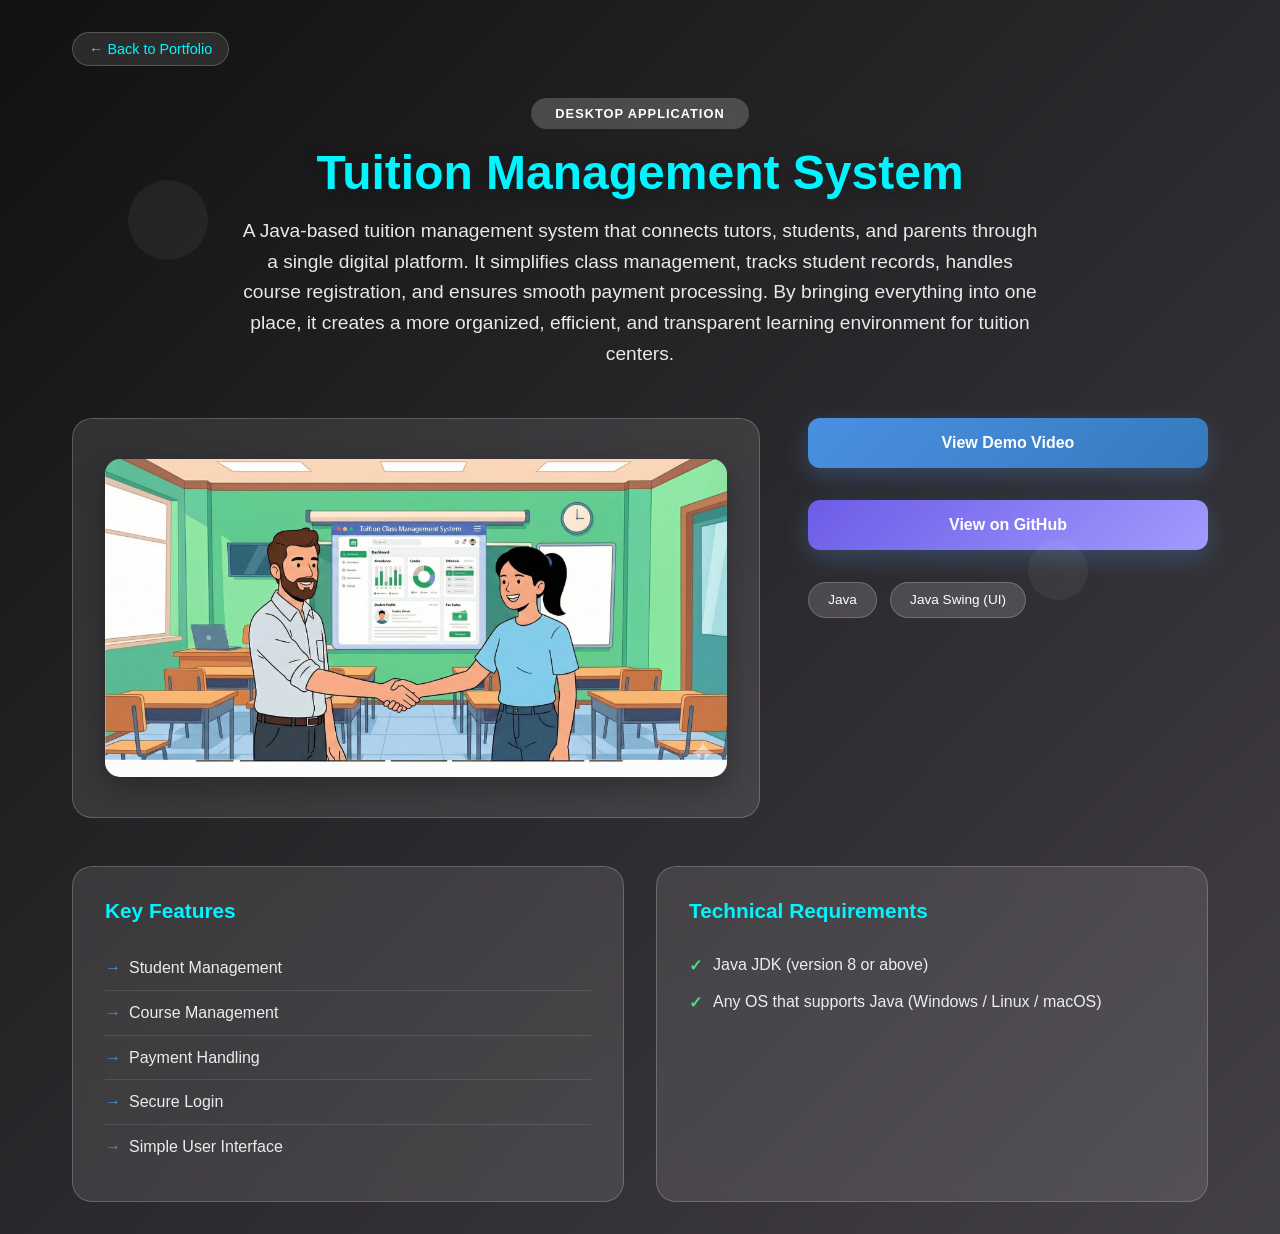
<file: tution_management_system_details.html>
<!DOCTYPE html>
<html lang="en">
<head>
    <meta charset="UTF-8">
    <meta name="viewport" content="width=device-width, initial-scale=1.0">
    <title>Project Details - Portfolio</title>
    <style>
        * {
            margin: 0;
            padding: 0;
            box-sizing: border-box;
        }

        body {
            font-family: 'Inter', -apple-system, BlinkMacSystemFont, sans-serif;
            background: linear-gradient(135deg, #111111 0%, #433f46 100%);
            min-height: 100vh;
            color: #333;
        }

        .container {
            max-width: 1200px;
            margin: 0 auto;
            padding: 2rem;
        }

        .back-btn {
            display: inline-flex;
            align-items: center;
            gap: 0.5rem;
            color: #00f5ff;
            text-decoration: none;
            font-size: 0.9rem;
            margin-bottom: 2rem;
            padding: 0.5rem 1rem;
            border-radius: 25px;
            background: rgba(255, 255, 255, 0.1);
            backdrop-filter: blur(10px);
            border: 1px solid rgba(255, 255, 255, 0.2);
            transition: all 0.3s ease;
        }

        .back-btn:hover {
            background: rgba(255, 255, 255, 0.2);
            transform: translateX(-5px);
        }

        .project-header {
            text-align: center;
            margin-bottom: 3rem;
        }

        .project-type {
            display: inline-block;
            background: rgba(255, 255, 255, 0.2);
            color: white;
            padding: 0.5rem 1.5rem;
            border-radius: 25px;
            font-size: 0.8rem;
            font-weight: 600;
            text-transform: uppercase;
            letter-spacing: 1px;
            margin-bottom: 1rem;
            backdrop-filter: blur(10px);
        }

        .project-title {
            font-size: 3rem;
            font-weight: 700;
            color: #00f5ff;
            margin-bottom: 1rem;
            text-shadow: 0 4px 20px rgba(0, 0, 0, 0.3);
        }

        .project-description {
            font-size: 1.2rem;
            color: rgba(255, 255, 255, 0.9);
            max-width: 800px;
            margin: 0 auto;
            line-height: 1.6;
        }

        .content-grid {
            display: grid;
            grid-template-columns: 1fr 400px;
            gap: 3rem;
            margin-top: 3rem;
        }

        .project-image {
            background: rgba(255, 255, 255, 0.1);
            backdrop-filter: blur(15px);
            border-radius: 20px;
            padding: 2rem;
            border: 1px solid rgba(255, 255, 255, 0.2);
            display: flex;
            align-items: center;
            justify-content: center;
            min-height: 400px;
            width: 100%;
            position: relative;
            overflow: hidden;
        }

        .project-mockup {
          width: 100%;
          height: auto;
          max-width: 100%;
          border-radius: 15px;
          box-shadow: 0 10px 30px rgba(0, 0, 0, 0.3);
          object-fit: contain;
         }

        .app-icon {
            width: 120px;
            height: 120px;
            background: linear-gradient(145deg, #4a90e2, #357abd);
            border-radius: 25px;
            display: flex;
            align-items: center;
            justify-content: center;
            font-size: 4rem;
            color: white;
            font-weight: 700;
            box-shadow: 0 20px 40px rgba(0, 0, 0, 0.3);
            margin-bottom: 1rem;
        }

        .app-name {
            color: white;
            font-size: 2rem;
            font-weight: 600;
            text-align: center;
        }

        .sidebar {
            display: flex;
            flex-direction: column;
            gap: 2rem;
        }

        .action-button {
            display: inline-flex;
            align-items: center;
            justify-content: center;
            gap: 0.5rem;
            background: linear-gradient(135deg, #4a90e2, #357abd);
            color: white;
            text-decoration: none;
            padding: 1rem 2rem;
            border-radius: 12px;
            font-weight: 600;
            font-size: 1rem;
            transition: all 0.3s ease;
            box-shadow: 0 8px 25px rgba(74, 144, 226, 0.3);
        }

        .action-button:hover {
            transform: translateY(-2px);
            box-shadow: 0 12px 35px rgba(74, 144, 226, 0.4);
        }

        .tech-stack {
            display: flex;
            flex-wrap: wrap;
            gap: 0.8rem;
        }

        .tech-tag {
            background: rgba(255, 255, 255, 0.15);
            backdrop-filter: blur(10px);
            color: white;
            padding: 0.6rem 1.2rem;
            border-radius: 20px;
            font-size: 0.85rem;
            font-weight: 500;
            border: 1px solid rgba(255, 255, 255, 0.2);
        }

        .info-section {
            background: rgba(255, 255, 255, 0.1);
            backdrop-filter: blur(15px);
            border-radius: 20px;
            padding: 2rem;
            border: 1px solid rgba(255, 255, 255, 0.2);
        }

        .info-section h3 {
            color: #00f5ff;
            font-size: 1.3rem;
            margin-bottom: 1.5rem;
            font-weight: 600;
        }

        .features-list {
            list-style: none;
            padding: 0;
        }

        .features-list li {
            color: rgba(255, 255, 255, 0.9);
            padding: 0.8rem 0;
            border-bottom: 1px solid rgba(255, 255, 255, 0.1);
            position: relative;
            padding-left: 1.5rem;
        }

        .features-list li:before {
            content: '→';
            position: absolute;
            left: 0;
            color: #4a90e2;
            font-weight: bold;
        }

        .features-list li:last-child {
            border-bottom: none;
        }

        .requirements-list {
            list-style: none;
            padding: 0;
        }

        .requirements-list li {
            color: rgba(255, 255, 255, 0.9);
            padding: 0.6rem 0;
            position: relative;
            padding-left: 1.5rem;
        }

        .requirements-list li:before {
            content: '✓';
            position: absolute;
            left: 0;
            color: #4ade80;
            font-weight: bold;
        }

        @media (max-width: 768px) {
            .content-grid {
                grid-template-columns: 1fr;
                gap: 2rem;
            }
            
            .info-section {
            padding: 1.5rem;
            min-height: auto;
            }

            .info-section h3 {
            font-size: 1.2rem;
            margin-bottom: 1rem;
            color: #4ade80;
            }

            .project-title {
                font-size: 2rem;
            }
            
            .container {
                padding: 1rem;
            }

            .bottom-grid { grid-template-columns: 1fr; }

            .project-image {
            min-height: 300px;
            padding: 1rem;
            }
  
            .project-mockup {
             max-height: 280px;
             width: auto;
            }
        }

        @media (max-width: 480px) {
          .project-title { font-size: 1.8rem; }
          .container { padding: 0.5rem; }
          .app-icon { width: 70px; height: 70px; }

          .project-image {
          min-height: 250px;
        padding: 0.5rem;
        }
  
        .project-mockup {
        max-height: 230px;
        }

        .info-section {
        padding: 1rem;
        }
  
        .info-section h3 {
        font-size: 1rem;
        margin-bottom: 0.8rem;
        }
  
    .features-list li,
    .requirements-list li {
    font-size: 0.85rem;
    padding: 0.5rem 0;
    padding-left: 1.2rem;
    }
        }

        .bottom-grid {
        display: grid;
        grid-template-columns: 1fr 1fr;
        gap: 2rem;
        margin-top: 3rem;
        }

        .floating-elements {
            position: absolute;
            top: 0;
            left: 0;
            right: 0;
            bottom: 0;
            overflow: hidden;
            pointer-events: none;
        }

        .floating-element {
            position: absolute;
            background: rgba(255, 255, 255, 0.05);
            border-radius: 50%;
            animation: float 6s ease-in-out infinite;
        }

        .floating-element:nth-child(1) {
            width: 80px;
            height: 80px;
            top: 20%;
            left: 10%;
            animation-delay: 0s;
        }

        .floating-element:nth-child(2) {
            width: 60px;
            height: 60px;
            top: 60%;
            right: 15%;
            animation-delay: 2s;
        }

        .floating-element:nth-child(3) {
            width: 100px;
            height: 100px;
            bottom: 20%;
            left: 20%;
            animation-delay: 4s;
        }

        @keyframes float {
            0%, 100% { transform: translateY(0px); }
            50% { transform: translateY(-20px); }
        }
    </style>
</head>
<body>
    <div class="floating-elements">
        <div class="floating-element"></div>
        <div class="floating-element"></div>
        <div class="floating-element"></div>
    </div>

    <div class="container">
        <a href="index.html" class="back-btn">← Back to Portfolio</a>
        
        <div class="project-header">
            <div class="project-type">Desktop Application</div>
            <h1 class="project-title">Tuition Management System</h1>
            <p class="project-description">
                A Java-based tuition management system that connects tutors, students, and parents through a single digital platform. It simplifies class management, tracks student records, handles course registration, and ensures smooth payment processing. By bringing everything into one place, it creates a more organized, efficient, and transparent learning environment for tuition centers.
        </div>

        <div class="content-grid">
            <div class="project-image">
            <img src="Images/tution_management_system.jpg" alt="tuition management system Project Mockup" class="project-mockup">
            </div>

            <div class="sidebar">
                <a href="https://youtu.be/pjA0SO5heDs" class="action-button" target="_blank">
                  View Demo Video
                </a>
                
                <a href="https://github.com/HarshaMaduranga/Tution_Management_System" target="_blank" class="action-button" style="background: linear-gradient(135deg, #6c5ce7, #a29bfe);">
                     View on GitHub
                </a>

                <div class="tech-stack">
                    <span class="tech-tag">Java</span>
                    <span class="tech-tag">Java Swing (UI)</span>
                </div>
            </div>
        </div>

        <div class="bottom-grid">
            <div class="info-section">
                <h3>Key Features</h3>
                <ul class="features-list">
                    <li>Student Management</li>
                    <li>Course Management</li>
                    <li>Payment Handling</li>
                    <li>Secure Login</li>
                    <li>Simple User Interface</li>
                </ul>
            </div>

            <div class="info-section">
                <h3>Technical Requirements</h3>
                <ul class="requirements-list">
                    <li>Java JDK (version 8 or above)</li>
                    <li>Any OS that supports Java (Windows / Linux / macOS)</li>
                </ul>
            </div>
        </div>
    </div>
</body>
</html>
</file>
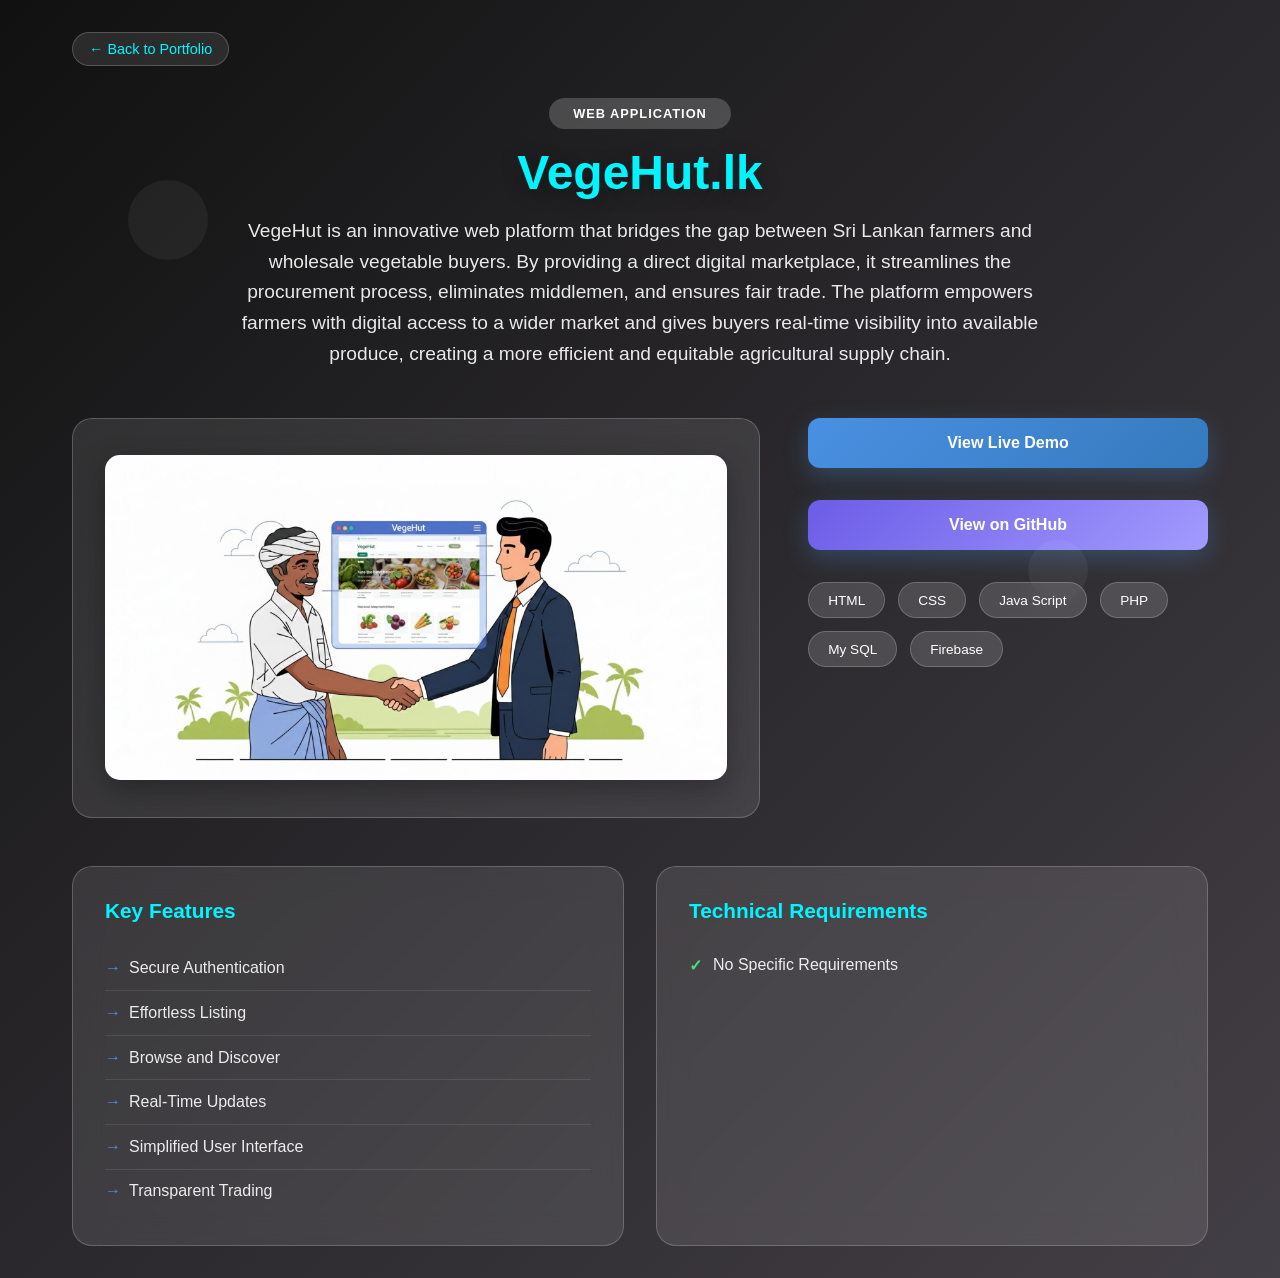
<file: vegehut_project_details.html>
<!DOCTYPE html>
<html lang="en">
<head>
    <meta charset="UTF-8">
    <meta name="viewport" content="width=device-width, initial-scale=1.0">
    <title>Project Details - Portfolio</title>
    <style>
        * {
            margin: 0;
            padding: 0;
            box-sizing: border-box;
        }

        body {
            font-family: 'Inter', -apple-system, BlinkMacSystemFont, sans-serif;
            background: linear-gradient(135deg, #111111 0%, #433f46 100%);
            min-height: 100vh;
            color: #333;
        }

        .container {
            max-width: 1200px;
            margin: 0 auto;
            padding: 2rem;
        }

        .back-btn {
            display: inline-flex;
            align-items: center;
            gap: 0.5rem;
            color: #00f5ff;
            text-decoration: none;
            font-size: 0.9rem;
            margin-bottom: 2rem;
            padding: 0.5rem 1rem;
            border-radius: 25px;
            background: rgba(255, 255, 255, 0.1);
            backdrop-filter: blur(10px);
            border: 1px solid rgba(255, 255, 255, 0.2);
            transition: all 0.3s ease;
        }

        .back-btn:hover {
            background: rgba(255, 255, 255, 0.2);
            transform: translateX(-5px);
        }

        .project-header {
            text-align: center;
            margin-bottom: 3rem;
        }

        .project-type {
            display: inline-block;
            background: rgba(255, 255, 255, 0.2);
            color: white;
            padding: 0.5rem 1.5rem;
            border-radius: 25px;
            font-size: 0.8rem;
            font-weight: 600;
            text-transform: uppercase;
            letter-spacing: 1px;
            margin-bottom: 1rem;
            backdrop-filter: blur(10px);
        }

        .project-title {
            font-size: 3rem;
            font-weight: 700;
            color: #00f5ff;
            margin-bottom: 1rem;
            text-shadow: 0 4px 20px rgba(0, 0, 0, 0.3);
        }

        .project-description {
            font-size: 1.2rem;
            color: rgba(255, 255, 255, 0.9);
            max-width: 800px;
            margin: 0 auto;
            line-height: 1.6;
        }

        .content-grid {
            display: grid;
            grid-template-columns: 1fr 400px;
            gap: 3rem;
            margin-top: 3rem;
        }

        .project-image {
            background: rgba(255, 255, 255, 0.1);
            backdrop-filter: blur(15px);
            border-radius: 20px;
            padding: 2rem;
            border: 1px solid rgba(255, 255, 255, 0.2);
            display: flex;
            align-items: center;
            justify-content: center;
            min-height: 400px;
            width: 100%;
            position: relative;
            overflow: hidden;
        }

        .project-mockup {
          width: 100%;
          height: auto;
          max-width: 100%;
          border-radius: 15px;
          box-shadow: 0 10px 30px rgba(0, 0, 0, 0.3);
          object-fit: contain;
         }

        .app-icon {
            width: 120px;
            height: 120px;
            background: linear-gradient(145deg, #4a90e2, #357abd);
            border-radius: 25px;
            display: flex;
            align-items: center;
            justify-content: center;
            font-size: 4rem;
            color: white;
            font-weight: 700;
            box-shadow: 0 20px 40px rgba(0, 0, 0, 0.3);
            margin-bottom: 1rem;
        }

        .app-name {
            color: white;
            font-size: 2rem;
            font-weight: 600;
            text-align: center;
        }

        .sidebar {
            display: flex;
            flex-direction: column;
            gap: 2rem;
        }

        .action-button {
            display: inline-flex;
            align-items: center;
            justify-content: center;
            gap: 0.5rem;
            background: linear-gradient(135deg, #4a90e2, #357abd);
            color: white;
            text-decoration: none;
            padding: 1rem 2rem;
            border-radius: 12px;
            font-weight: 600;
            font-size: 1rem;
            transition: all 0.3s ease;
            box-shadow: 0 8px 25px rgba(74, 144, 226, 0.3);
        }

        .action-button:hover {
            transform: translateY(-2px);
            box-shadow: 0 12px 35px rgba(74, 144, 226, 0.4);
        }

        .tech-stack {
            display: flex;
            flex-wrap: wrap;
            gap: 0.8rem;
        }

        .tech-tag {
            background: rgba(255, 255, 255, 0.15);
            backdrop-filter: blur(10px);
            color: white;
            padding: 0.6rem 1.2rem;
            border-radius: 20px;
            font-size: 0.85rem;
            font-weight: 500;
            border: 1px solid rgba(255, 255, 255, 0.2);
        }

        .info-section {
            background: rgba(255, 255, 255, 0.1);
            backdrop-filter: blur(15px);
            border-radius: 20px;
            padding: 2rem;
            border: 1px solid rgba(255, 255, 255, 0.2);
        }

        .info-section h3 {
            color: #00f5ff;
            font-size: 1.3rem;
            margin-bottom: 1.5rem;
            font-weight: 600;
        }

        .features-list {
            list-style: none;
            padding: 0;
        }

        .features-list li {
            color: rgba(255, 255, 255, 0.9);
            padding: 0.8rem 0;
            border-bottom: 1px solid rgba(255, 255, 255, 0.1);
            position: relative;
            padding-left: 1.5rem;
        }

        .features-list li:before {
            content: '→';
            position: absolute;
            left: 0;
            color: #4a90e2;
            font-weight: bold;
        }

        .features-list li:last-child {
            border-bottom: none;
        }

        .requirements-list {
            list-style: none;
            padding: 0;
        }

        .requirements-list li {
            color: rgba(255, 255, 255, 0.9);
            padding: 0.6rem 0;
            position: relative;
            padding-left: 1.5rem;
        }

        .requirements-list li:before {
            content: '✓';
            position: absolute;
            left: 0;
            color: #4ade80;
            font-weight: bold;
        }

        @media (max-width: 768px) {
            .content-grid {
                grid-template-columns: 1fr;
                gap: 2rem;
            }
            
            .info-section {
            padding: 1.5rem;
            min-height: auto;
            }

            .info-section h3 {
            font-size: 1.2rem;
            margin-bottom: 1rem;
            color: #4ade80;
            }

            .project-title {
                font-size: 2rem;
            }
            
            .container {
                padding: 1rem;
            }

            .bottom-grid { grid-template-columns: 1fr; }

            .project-image {
            min-height: 300px;
            padding: 1rem;
            }
  
            .project-mockup {
             max-height: 280px;
             width: auto;
            }
        }

        @media (max-width: 480px) {
          .project-title { font-size: 1.8rem; }
          .container { padding: 0.5rem; }
          .app-icon { width: 70px; height: 70px; }

          .project-image {
          min-height: 250px;
        padding: 0.5rem;
        }
  
        .project-mockup {
        max-height: 230px;
        }

        .info-section {
        padding: 1rem;
        }
  
        .info-section h3 {
        font-size: 1rem;
        margin-bottom: 0.8rem;
        }
  
    .features-list li,
    .requirements-list li {
    font-size: 0.85rem;
    padding: 0.5rem 0;
    padding-left: 1.2rem;
    }
        }

        .bottom-grid {
        display: grid;
        grid-template-columns: 1fr 1fr;
        gap: 2rem;
        margin-top: 3rem;
        }

        .floating-elements {
            position: absolute;
            top: 0;
            left: 0;
            right: 0;
            bottom: 0;
            overflow: hidden;
            pointer-events: none;
        }

        .floating-element {
            position: absolute;
            background: rgba(255, 255, 255, 0.05);
            border-radius: 50%;
            animation: float 6s ease-in-out infinite;
        }

        .floating-element:nth-child(1) {
            width: 80px;
            height: 80px;
            top: 20%;
            left: 10%;
            animation-delay: 0s;
        }

        .floating-element:nth-child(2) {
            width: 60px;
            height: 60px;
            top: 60%;
            right: 15%;
            animation-delay: 2s;
        }

        .floating-element:nth-child(3) {
            width: 100px;
            height: 100px;
            bottom: 20%;
            left: 20%;
            animation-delay: 4s;
        }

        @keyframes float {
            0%, 100% { transform: translateY(0px); }
            50% { transform: translateY(-20px); }
        }
    </style>
</head>
<body>
    <div class="floating-elements">
        <div class="floating-element"></div>
        <div class="floating-element"></div>
        <div class="floating-element"></div>
    </div>

    <div class="container">
        <a href="index.html" class="back-btn">← Back to Portfolio</a>
        
        <div class="project-header">
            <div class="project-type">Web Application</div>
            <h1 class="project-title">VegeHut.lk</h1>
            <p class="project-description">
                VegeHut is an innovative web platform that bridges the gap between Sri Lankan farmers and wholesale vegetable buyers. 
                By providing a direct digital marketplace, it streamlines the procurement process, eliminates middlemen, and ensures fair trade. The platform empowers farmers with digital access to a wider market and gives buyers real-time visibility into available produce, creating a more efficient and equitable agricultural supply chain.
        </div>

        <div class="content-grid">
            <div class="project-image">
            <img src="Images/vegehut_project.jpg" alt="VegeHut Project Mockup" class="project-mockup">
            </div>

            <div class="sidebar">
                <a href="https://vegehut.free.nf/?i=1" class="action-button">
                  View Live Demo
                </a>
                
                <a href="https://github.com/HarshaMaduranga/VegeHut_web.git" target="_blank" class="action-button" style="background: linear-gradient(135deg, #6c5ce7, #a29bfe);">
                     View on GitHub
                </a>

                <div class="tech-stack">
                    <span class="tech-tag">HTML</span>
                    <span class="tech-tag">CSS</span>
                    <span class="tech-tag">Java Script</span>
                    <span class="tech-tag">PHP</span>
                    <span class="tech-tag">My SQL</span>
                    <span class="tech-tag">Firebase</span>
                </div>
            </div>
        </div>

        <div class="bottom-grid">
            <div class="info-section">
                <h3>Key Features</h3>
                <ul class="features-list">
                    <li>Secure Authentication</li>
                    <li>Effortless Listing</li>
                    <li>Browse and Discover</li>
                    <li>Real-Time Updates</li>
                    <li>Simplified User Interface</li>
                    <li>Transparent Trading</li>
                </ul>
            </div>

            <div class="info-section">
                <h3>Technical Requirements</h3>
                <ul class="requirements-list">
                    <li>No Specific Requirements</li>
                </ul>
            </div>
        </div>
    </div>
</body>
</html>
</file>
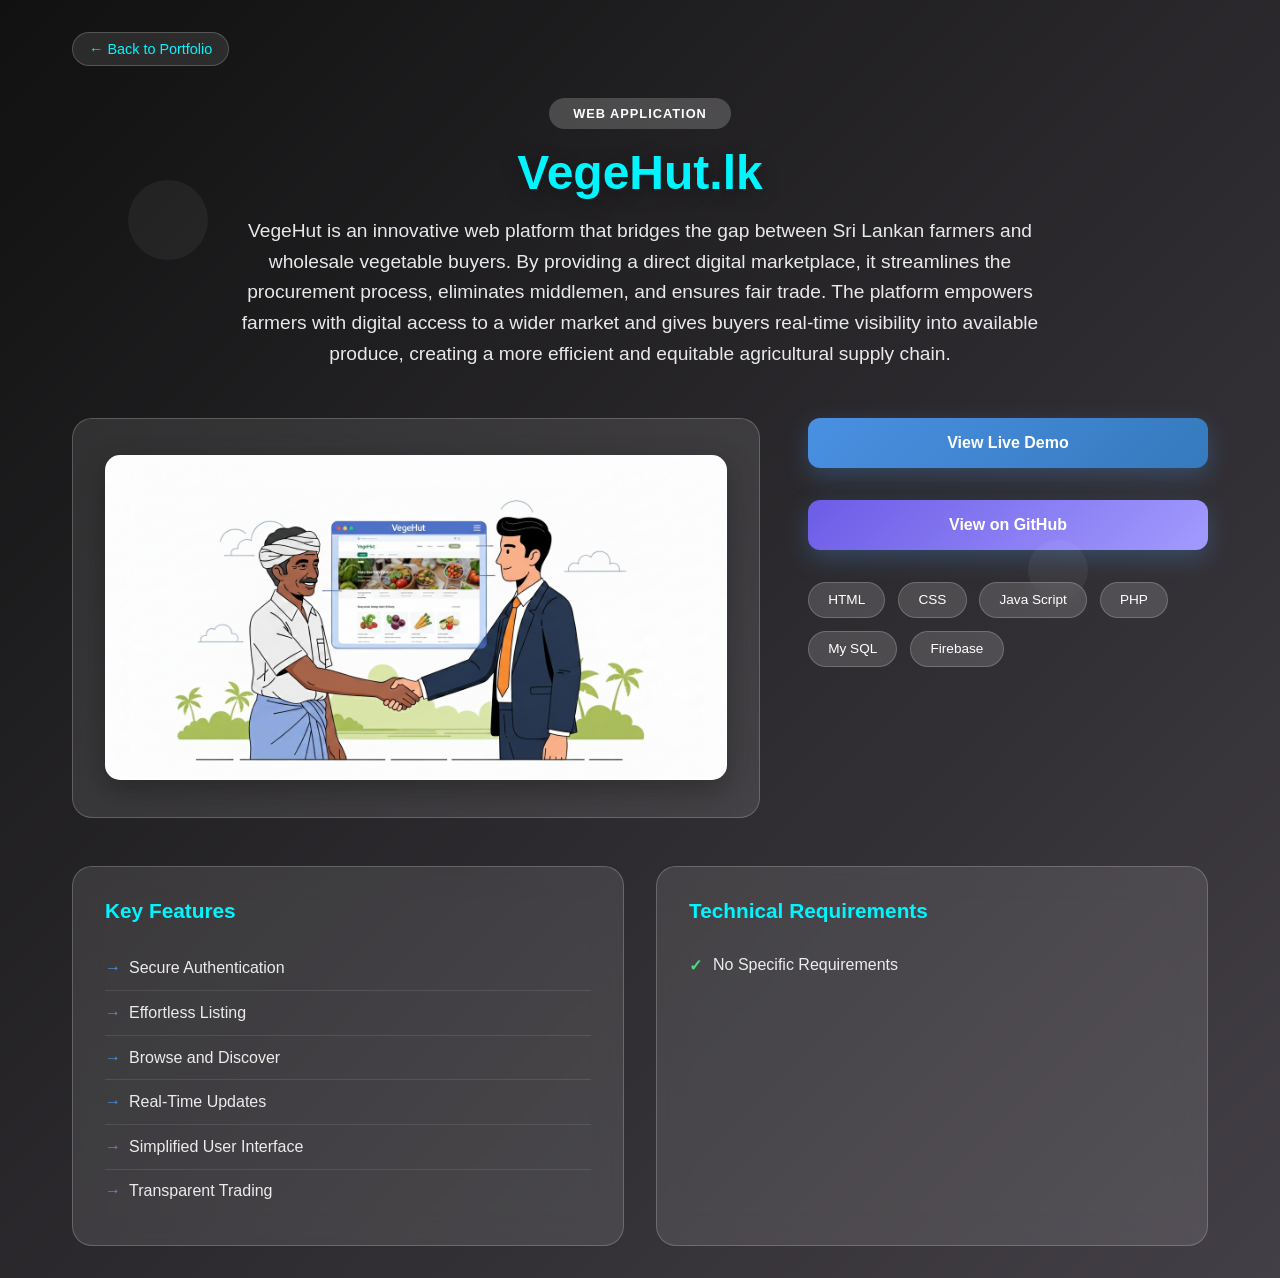
<file: Potfolio/vegehut_project_details.html>
<!DOCTYPE html>
<html lang="en">
<head>
    <meta charset="UTF-8">
    <meta name="viewport" content="width=device-width, initial-scale=1.0">
    <title>Project Details - Portfolio</title>
    <style>
        * {
            margin: 0;
            padding: 0;
            box-sizing: border-box;
        }

        body {
            font-family: 'Inter', -apple-system, BlinkMacSystemFont, sans-serif;
            background: linear-gradient(135deg, #111111 0%, #433f46 100%);
            min-height: 100vh;
            color: #333;
        }

        .container {
            max-width: 1200px;
            margin: 0 auto;
            padding: 2rem;
        }

        .back-btn {
            display: inline-flex;
            align-items: center;
            gap: 0.5rem;
            color: #00f5ff;
            text-decoration: none;
            font-size: 0.9rem;
            margin-bottom: 2rem;
            padding: 0.5rem 1rem;
            border-radius: 25px;
            background: rgba(255, 255, 255, 0.1);
            backdrop-filter: blur(10px);
            border: 1px solid rgba(255, 255, 255, 0.2);
            transition: all 0.3s ease;
        }

        .back-btn:hover {
            background: rgba(255, 255, 255, 0.2);
            transform: translateX(-5px);
        }

        .project-header {
            text-align: center;
            margin-bottom: 3rem;
        }

        .project-type {
            display: inline-block;
            background: rgba(255, 255, 255, 0.2);
            color: white;
            padding: 0.5rem 1.5rem;
            border-radius: 25px;
            font-size: 0.8rem;
            font-weight: 600;
            text-transform: uppercase;
            letter-spacing: 1px;
            margin-bottom: 1rem;
            backdrop-filter: blur(10px);
        }

        .project-title {
            font-size: 3rem;
            font-weight: 700;
            color: #00f5ff;
            margin-bottom: 1rem;
            text-shadow: 0 4px 20px rgba(0, 0, 0, 0.3);
        }

        .project-description {
            font-size: 1.2rem;
            color: rgba(255, 255, 255, 0.9);
            max-width: 800px;
            margin: 0 auto;
            line-height: 1.6;
        }

        .content-grid {
            display: grid;
            grid-template-columns: 1fr 400px;
            gap: 3rem;
            margin-top: 3rem;
        }

        .project-image {
            background: rgba(255, 255, 255, 0.1);
            backdrop-filter: blur(15px);
            border-radius: 20px;
            padding: 2rem;
            border: 1px solid rgba(255, 255, 255, 0.2);
            display: flex;
            align-items: center;
            justify-content: center;
            min-height: 400px;
            width: 100%;
            position: relative;
            overflow: hidden;
        }

        .project-mockup {
          width: 100%;
          height: auto;
          max-width: 100%;
          border-radius: 15px;
          box-shadow: 0 10px 30px rgba(0, 0, 0, 0.3);
          object-fit: contain;
         }

        .app-icon {
            width: 120px;
            height: 120px;
            background: linear-gradient(145deg, #4a90e2, #357abd);
            border-radius: 25px;
            display: flex;
            align-items: center;
            justify-content: center;
            font-size: 4rem;
            color: white;
            font-weight: 700;
            box-shadow: 0 20px 40px rgba(0, 0, 0, 0.3);
            margin-bottom: 1rem;
        }

        .app-name {
            color: white;
            font-size: 2rem;
            font-weight: 600;
            text-align: center;
        }

        .sidebar {
            display: flex;
            flex-direction: column;
            gap: 2rem;
        }

        .action-button {
            display: inline-flex;
            align-items: center;
            justify-content: center;
            gap: 0.5rem;
            background: linear-gradient(135deg, #4a90e2, #357abd);
            color: white;
            text-decoration: none;
            padding: 1rem 2rem;
            border-radius: 12px;
            font-weight: 600;
            font-size: 1rem;
            transition: all 0.3s ease;
            box-shadow: 0 8px 25px rgba(74, 144, 226, 0.3);
        }

        .action-button:hover {
            transform: translateY(-2px);
            box-shadow: 0 12px 35px rgba(74, 144, 226, 0.4);
        }

        .tech-stack {
            display: flex;
            flex-wrap: wrap;
            gap: 0.8rem;
        }

        .tech-tag {
            background: rgba(255, 255, 255, 0.15);
            backdrop-filter: blur(10px);
            color: white;
            padding: 0.6rem 1.2rem;
            border-radius: 20px;
            font-size: 0.85rem;
            font-weight: 500;
            border: 1px solid rgba(255, 255, 255, 0.2);
        }

        .info-section {
            background: rgba(255, 255, 255, 0.1);
            backdrop-filter: blur(15px);
            border-radius: 20px;
            padding: 2rem;
            border: 1px solid rgba(255, 255, 255, 0.2);
        }

        .info-section h3 {
            color: #00f5ff;
            font-size: 1.3rem;
            margin-bottom: 1.5rem;
            font-weight: 600;
        }

        .features-list {
            list-style: none;
            padding: 0;
        }

        .features-list li {
            color: rgba(255, 255, 255, 0.9);
            padding: 0.8rem 0;
            border-bottom: 1px solid rgba(255, 255, 255, 0.1);
            position: relative;
            padding-left: 1.5rem;
        }

        .features-list li:before {
            content: '→';
            position: absolute;
            left: 0;
            color: #4a90e2;
            font-weight: bold;
        }

        .features-list li:last-child {
            border-bottom: none;
        }

        .requirements-list {
            list-style: none;
            padding: 0;
        }

        .requirements-list li {
            color: rgba(255, 255, 255, 0.9);
            padding: 0.6rem 0;
            position: relative;
            padding-left: 1.5rem;
        }

        .requirements-list li:before {
            content: '✓';
            position: absolute;
            left: 0;
            color: #4ade80;
            font-weight: bold;
        }

        @media (max-width: 768px) {
            .content-grid {
                grid-template-columns: 1fr;
                gap: 2rem;
            }
            
            .project-title {
                font-size: 2rem;
            }
            
            .container {
                padding: 1rem;
            }

            .bottom-grid { grid-template-columns: 1fr; }

            .project-image {
            min-height: 300px;
            padding: 1rem;
            }
  
            .project-mockup {
             max-height: 280px;
             width: auto;
            }
        }

        @media (max-width: 480px) {
          .project-title { font-size: 1.8rem; }
          .container { padding: 0.5rem; }
          .app-icon { width: 70px; height: 70px; }

          .project-image {
          min-height: 250px;
        padding: 0.5rem;
        }
  
        .project-mockup {
        max-height: 230px;
        }
        }

        .bottom-grid {
        display: grid;
        grid-template-columns: 1fr 1fr;
        gap: 2rem;
        margin-top: 3rem;
        }

        .floating-elements {
            position: absolute;
            top: 0;
            left: 0;
            right: 0;
            bottom: 0;
            overflow: hidden;
            pointer-events: none;
        }

        .floating-element {
            position: absolute;
            background: rgba(255, 255, 255, 0.05);
            border-radius: 50%;
            animation: float 6s ease-in-out infinite;
        }

        .floating-element:nth-child(1) {
            width: 80px;
            height: 80px;
            top: 20%;
            left: 10%;
            animation-delay: 0s;
        }

        .floating-element:nth-child(2) {
            width: 60px;
            height: 60px;
            top: 60%;
            right: 15%;
            animation-delay: 2s;
        }

        .floating-element:nth-child(3) {
            width: 100px;
            height: 100px;
            bottom: 20%;
            left: 20%;
            animation-delay: 4s;
        }

        @keyframes float {
            0%, 100% { transform: translateY(0px); }
            50% { transform: translateY(-20px); }
        }
    </style>
</head>
<body>
    <div class="floating-elements">
        <div class="floating-element"></div>
        <div class="floating-element"></div>
        <div class="floating-element"></div>
    </div>

    <div class="container">
        <a href="index.html" class="back-btn">← Back to Portfolio</a>
        
        <div class="project-header">
            <div class="project-type">Web Application</div>
            <h1 class="project-title">VegeHut.lk</h1>
            <p class="project-description">
                VegeHut is an innovative web platform that bridges the gap between Sri Lankan farmers and wholesale vegetable buyers. 
                By providing a direct digital marketplace, it streamlines the procurement process, eliminates middlemen, and ensures fair trade. The platform empowers farmers with digital access to a wider market and gives buyers real-time visibility into available produce, creating a more efficient and equitable agricultural supply chain.
        </div>

        <div class="content-grid">
            <div class="project-image">
            <img src="Images/vegehut_project.png" alt="VegeHut Project Mockup" class="project-mockup">
            </div>

            <div class="sidebar">
                <a href="#" class="action-button">
                  View Live Demo
                </a>
                
                <a href="https://github.com/HarshaMaduranga/VegeHut_web.git" target="_blank" class="action-button" style="background: linear-gradient(135deg, #6c5ce7, #a29bfe);">
                     View on GitHub
                </a>

                <div class="tech-stack">
                    <span class="tech-tag">HTML</span>
                    <span class="tech-tag">CSS</span>
                    <span class="tech-tag">Java Script</span>
                    <span class="tech-tag">PHP</span>
                    <span class="tech-tag">My SQL</span>
                    <span class="tech-tag">Firebase</span>
                </div>
            </div>
        </div>

        <div class="bottom-grid">
            <div class="info-section">
                <h3>Key Features</h3>
                <ul class="features-list">
                    <li>Secure Authentication</li>
                    <li>Effortless Listing</li>
                    <li>Browse and Discover</li>
                    <li>Real-Time Updates</li>
                    <li>Simplified User Interface</li>
                    <li>Transparent Trading</li>
                </ul>
            </div>

            <div class="info-section">
                <h3>Technical Requirements</h3>
                <ul class="requirements-list">
                    <li>No Specific Requirements</li>
                </ul>
            </div>
        </div>
    </div>
</body>
</html>
</file>
